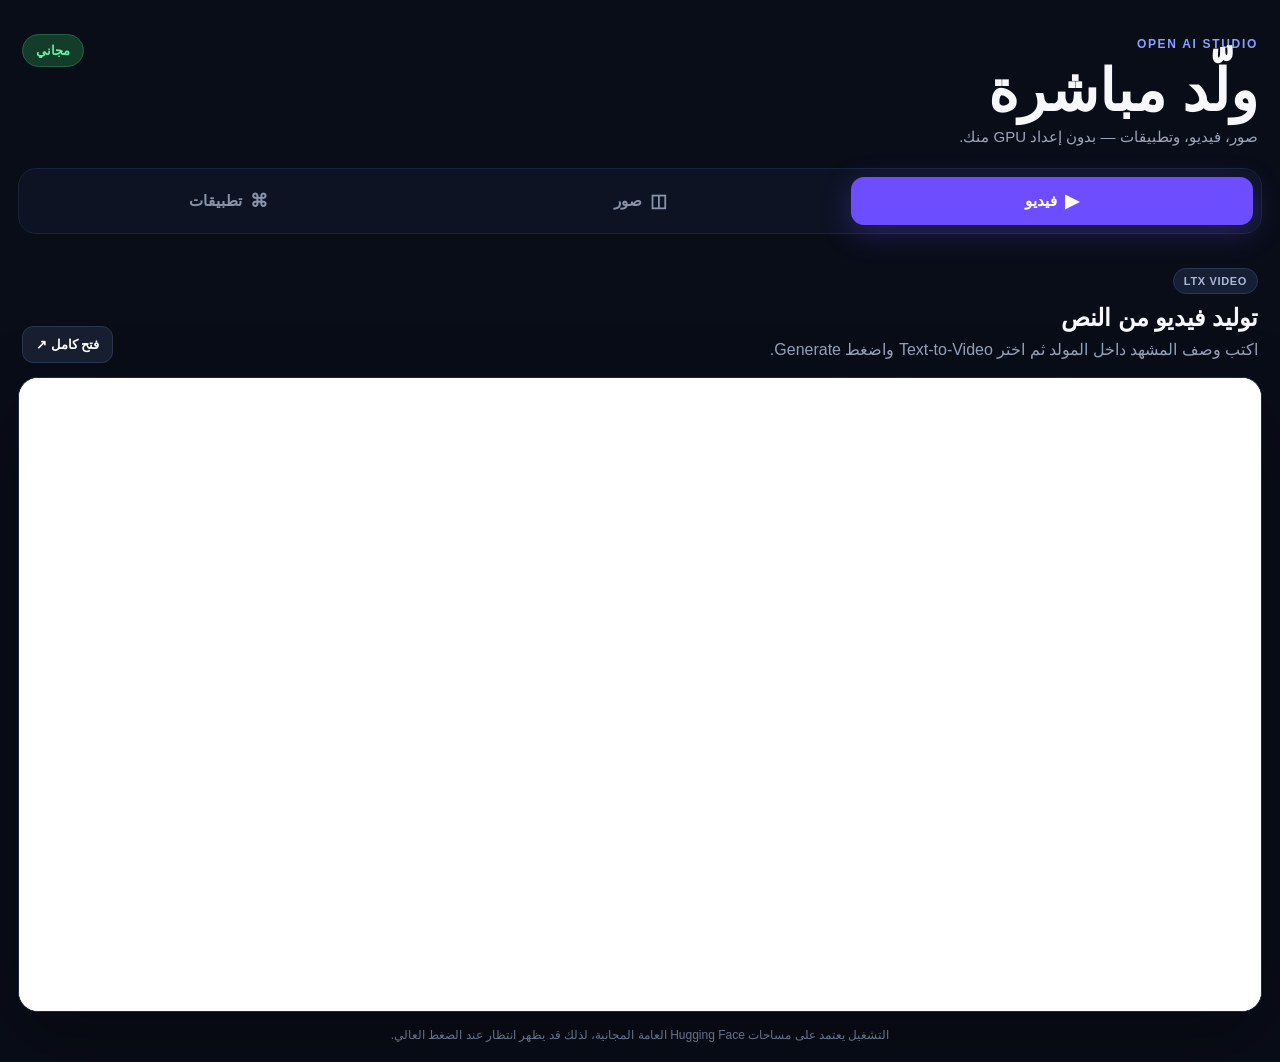
<file: index.html>
<!doctype html>
<html lang="ar" dir="rtl">
<head>
  <meta charset="utf-8">
  <meta name="viewport" content="width=device-width,initial-scale=1,viewport-fit=cover">
  <meta name="theme-color" content="#090d18">
  <title>Open AI Studio</title>
  <link rel="manifest" href="./manifest.webmanifest">
  <link rel="stylesheet" href="./styles.css">
</head>
<body>
  <div class="app">
    <header class="topbar">
      <div>
        <span class="kicker">OPEN AI STUDIO</span>
        <h1>ولّد مباشرة</h1>
        <p>صور، فيديو، وتطبيقات — بدون إعداد GPU منك.</p>
      </div>
      <span class="free">مجاني</span>
    </header>

    <nav class="tabs" aria-label="الأدوات">
      <button class="tab active" data-tool="video">
        <span class="icon">▶</span>
        <span>فيديو</span>
      </button>
      <button class="tab" data-tool="image">
        <span class="icon">◫</span>
        <span>صور</span>
      </button>
      <button class="tab" data-tool="apps">
        <span class="icon">⌘</span>
        <span>تطبيقات</span>
      </button>
    </nav>

    <main>
      <section class="tool active" id="video">
        <div class="tool-head">
          <div>
            <span class="badge">LTX VIDEO</span>
            <h2>توليد فيديو من النص</h2>
            <p>اكتب وصف المشهد داخل المولد ثم اختر Text-to-Video واضغط Generate.</p>
          </div>
          <a class="open" href="https://lightricks-ltx-video-distilled.hf.space" target="_blank" rel="noopener">فتح كامل ↗</a>
        </div>
        <div class="frame-wrap">
          <iframe
            src="https://lightricks-ltx-video-distilled.hf.space"
            title="LTX Video"
            loading="eager"
            allow="clipboard-read; clipboard-write; fullscreen"
          ></iframe>
        </div>
      </section>

      <section class="tool" id="image">
        <div class="tool-head">
          <div>
            <span class="badge">QWEN IMAGE</span>
            <h2>توليد الصور</h2>
            <p>اكتب وصف الصورة واضغط Run.</p>
          </div>
          <a class="open" href="https://qwen-qwen-image.hf.space" target="_blank" rel="noopener">فتح كامل ↗</a>
        </div>
        <div class="frame-wrap">
          <iframe
            src="https://qwen-qwen-image.hf.space"
            title="Qwen Image"
            loading="lazy"
            allow="clipboard-read; clipboard-write; fullscreen"
          ></iframe>
        </div>
      </section>

      <section class="tool" id="apps">
        <div class="tool-head">
          <div>
            <span class="badge">QWEN3 CODER</span>
            <h2>بناء تطبيق من وصف</h2>
            <p>اكتب فكرة التطبيق وسيولد لك HTML أو React مع معاينة.</p>
          </div>
          <a class="open" href="https://qwen-qwen3-coder-webdev.hf.space" target="_blank" rel="noopener">فتح كامل ↗</a>
        </div>
        <div class="frame-wrap">
          <iframe
            src="https://qwen-qwen3-coder-webdev.hf.space"
            title="Qwen3 Coder WebDev"
            loading="lazy"
            allow="clipboard-read; clipboard-write; fullscreen"
          ></iframe>
        </div>
      </section>
    </main>

    <footer>
      التشغيل يعتمد على مساحات Hugging Face العامة المجانية، لذلك قد يظهر انتظار عند الضغط العالي.
    </footer>
  </div>
  <script src="./app.js"></script>
</body>
</html>
</file>
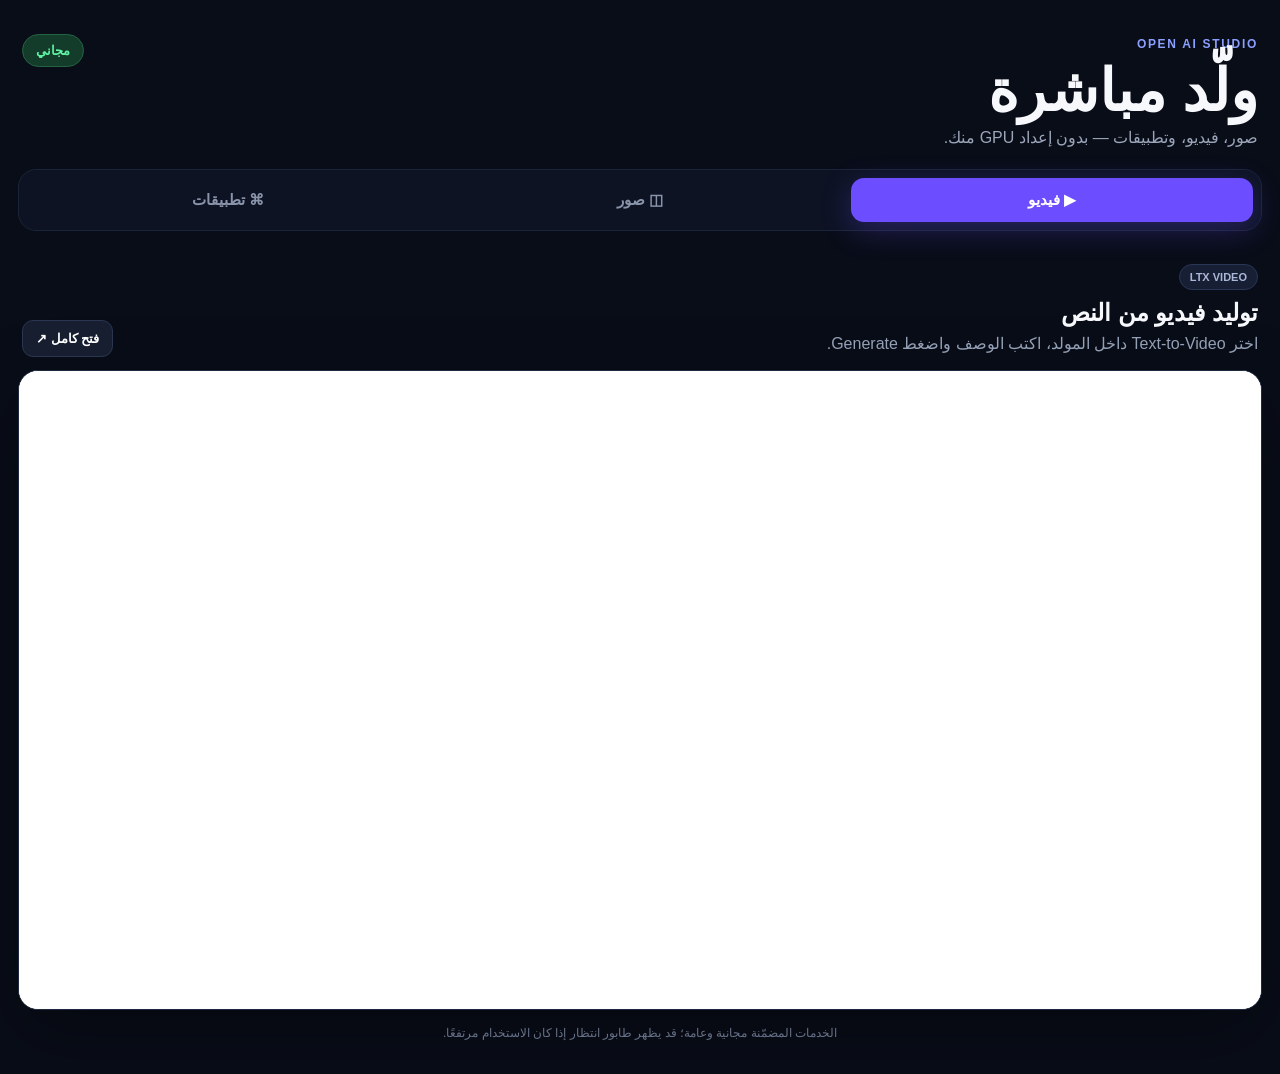
<file: standalone.html>
<!doctype html><html lang="ar" dir="rtl"><head><meta charset="utf-8"><meta name="viewport" content="width=device-width,initial-scale=1,viewport-fit=cover"><meta name="theme-color" content="#090d18"><title>Open AI Studio</title><style>
*{box-sizing:border-box}html,body{margin:0;min-height:100%;background:#090d18;color:#f7f8fc;font-family:-apple-system,BlinkMacSystemFont,"Segoe UI",Tahoma,Arial,sans-serif}.app{width:min(1500px,100%);margin:auto;padding:18px}.top{display:flex;justify-content:space-between;align-items:flex-start;gap:16px;padding:16px 4px 22px}.k{font-size:12px;letter-spacing:.14em;color:#8b9fff;font-weight:800}.top h1{font-size:clamp(30px,6vw,58px);line-height:1;margin:10px 0 8px}.top p{margin:0;color:#9ca6ba}.free{background:#143c2b;color:#5ff2a2;border:1px solid #246443;padding:8px 13px;border-radius:999px;font-weight:800;font-size:13px}.tabs{display:grid;grid-template-columns:repeat(3,1fr);gap:10px;background:#0d1323;border:1px solid #1b253a;padding:8px;border-radius:18px;position:sticky;top:8px;z-index:10}.tab{border:0;background:transparent;color:#8994aa;border-radius:13px;padding:13px 8px;font-size:15px;font-weight:800;cursor:pointer}.tab.active{background:#6c4dff;color:#fff;box-shadow:0 8px 30px rgba(108,77,255,.28)}.tool{display:none;margin-top:16px}.tool.active{display:block}.head{display:flex;justify-content:space-between;align-items:flex-end;gap:16px;padding:17px 4px 13px}.badge{display:inline-flex;background:#171f34;border:1px solid #293656;color:#aab7d6;border-radius:999px;padding:6px 10px;font-size:11px;font-weight:800}.head h2{margin:9px 0 5px;font-size:24px}.head p{margin:0;color:#94a0b5;line-height:1.55}.open{color:white;text-decoration:none;background:#161e30;border:1px solid #2a3651;padding:10px 13px;border-radius:11px;font-size:13px;font-weight:700;white-space:nowrap}.frame{height:calc(100vh - 260px);min-height:620px;border:1px solid #1e2a40;border-radius:20px;overflow:hidden;background:white;box-shadow:0 24px 70px rgba(0,0,0,.34)}iframe{width:100%;height:100%;border:0;background:white}footer{text-align:center;color:#667187;font-size:12px;padding:16px 4px}@media(max-width:720px){.app{padding:10px}.top h1{font-size:34px}.top p{font-size:13px}.tabs{top:5px}.tab{font-size:14px}.head{align-items:flex-start;flex-direction:column}.open{align-self:stretch;text-align:center}.frame{height:calc(100vh - 315px);min-height:560px;border-radius:15px}}
</style></head><body><div class="app"><header class="top"><div><span class="k">OPEN AI STUDIO</span><h1>ولّد مباشرة</h1><p>صور، فيديو، وتطبيقات — بدون إعداد GPU منك.</p></div><span class="free">مجاني</span></header><nav class="tabs"><button class="tab active" data-id="video">▶ فيديو</button><button class="tab" data-id="image">◫ صور</button><button class="tab" data-id="apps">⌘ تطبيقات</button></nav><main>
<section class="tool active" id="video"><div class="head"><div><span class="badge">LTX VIDEO</span><h2>توليد فيديو من النص</h2><p>اختر Text-to-Video داخل المولد، اكتب الوصف واضغط Generate.</p></div><a class="open" href="https://lightricks-ltx-video-distilled.hf.space" target="_blank">فتح كامل ↗</a></div><div class="frame"><iframe src="https://lightricks-ltx-video-distilled.hf.space" allow="clipboard-read;clipboard-write;fullscreen"></iframe></div></section>
<section class="tool" id="image"><div class="head"><div><span class="badge">QWEN IMAGE</span><h2>توليد الصور</h2><p>اكتب وصف الصورة واضغط Run.</p></div><a class="open" href="https://qwen-qwen-image.hf.space" target="_blank">فتح كامل ↗</a></div><div class="frame"><iframe src="https://qwen-qwen-image.hf.space" loading="lazy" allow="clipboard-read;clipboard-write;fullscreen"></iframe></div></section>
<section class="tool" id="apps"><div class="head"><div><span class="badge">QWEN3 CODER</span><h2>إنشاء تطبيق من وصف</h2><p>اكتب فكرة التطبيق وسيولد HTML أو React مع معاينة.</p></div><a class="open" href="https://qwen-qwen3-coder-webdev.hf.space" target="_blank">فتح كامل ↗</a></div><div class="frame"><iframe src="https://qwen-qwen3-coder-webdev.hf.space" loading="lazy" allow="clipboard-read;clipboard-write;fullscreen"></iframe></div></section>
</main><footer>الخدمات المضمّنة مجانية وعامة؛ قد يظهر طابور انتظار إذا كان الاستخدام مرتفعًا.</footer></div><script>
const tabs=[...document.querySelectorAll('.tab')],tools=[...document.querySelectorAll('.tool')];tabs.forEach(t=>t.onclick=()=>{tabs.forEach(x=>x.classList.remove('active'));tools.forEach(x=>x.classList.remove('active'));t.classList.add('active');document.getElementById(t.dataset.id).classList.add('active');scrollTo({top:0,behavior:'smooth'})});
</script></body></html>
</file>
<file: styles.css>
*{box-sizing:border-box}html,body{margin:0;min-height:100%;background:#090d18;color:#f7f8fc;font-family:-apple-system,BlinkMacSystemFont,"Segoe UI",Tahoma,Arial,sans-serif}body{min-height:100vh}.app{width:min(1500px,100%);margin:auto;padding:18px}.topbar{display:flex;justify-content:space-between;align-items:flex-start;gap:16px;padding:16px 4px 22px}.kicker{font-size:12px;letter-spacing:.14em;color:#8b9fff;font-weight:800}.topbar h1{font-size:clamp(30px,6vw,58px);line-height:1;margin:10px 0 8px}.topbar p{margin:0;color:#9ca6ba;font-size:15px}.free{background:#143c2b;color:#5ff2a2;border:1px solid #246443;padding:8px 13px;border-radius:999px;font-weight:800;font-size:13px}.tabs{display:grid;grid-template-columns:repeat(3,1fr);gap:10px;background:#0d1323;border:1px solid #1b253a;padding:8px;border-radius:18px;position:sticky;top:8px;z-index:10;backdrop-filter:blur(16px)}.tab{appearance:none;border:0;background:transparent;color:#8994aa;border-radius:13px;padding:13px 10px;font-size:15px;font-weight:800;cursor:pointer;display:flex;align-items:center;justify-content:center;gap:8px}.tab.active{background:#6c4dff;color:white;box-shadow:0 8px 30px rgba(108,77,255,.28)}.icon{font-size:18px}.tool{display:none;margin-top:16px}.tool.active{display:block}.tool-head{display:flex;justify-content:space-between;align-items:flex-end;gap:18px;padding:18px 4px 14px}.badge{display:inline-flex;background:#171f34;border:1px solid #293656;color:#aab7d6;border-radius:999px;padding:6px 10px;font-size:11px;font-weight:800;letter-spacing:.06em}.tool-head h2{margin:10px 0 5px;font-size:24px}.tool-head p{margin:0;color:#94a0b5;line-height:1.6}.open{white-space:nowrap;color:white;text-decoration:none;background:#161e30;border:1px solid #2a3651;padding:10px 13px;border-radius:11px;font-size:13px;font-weight:700}.frame-wrap{height:calc(100vh - 265px);min-height:620px;border:1px solid #1e2a40;border-radius:20px;overflow:hidden;background:#fff;box-shadow:0 24px 70px rgba(0,0,0,.34)}iframe{display:block;width:100%;height:100%;border:0;background:white}footer{text-align:center;color:#667187;font-size:12px;padding:16px 6px 2px}@media(max-width:720px){.app{padding:10px}.topbar{padding:12px 3px 16px}.topbar h1{font-size:34px}.topbar p{font-size:13px}.tabs{top:5px}.tab{font-size:14px;padding:12px 6px}.tool-head{align-items:flex-start;flex-direction:column;padding-top:15px}.tool-head h2{font-size:21px}.open{align-self:stretch;text-align:center}.frame-wrap{height:calc(100vh - 315px);min-height:560px;border-radius:15px}}
</file>
